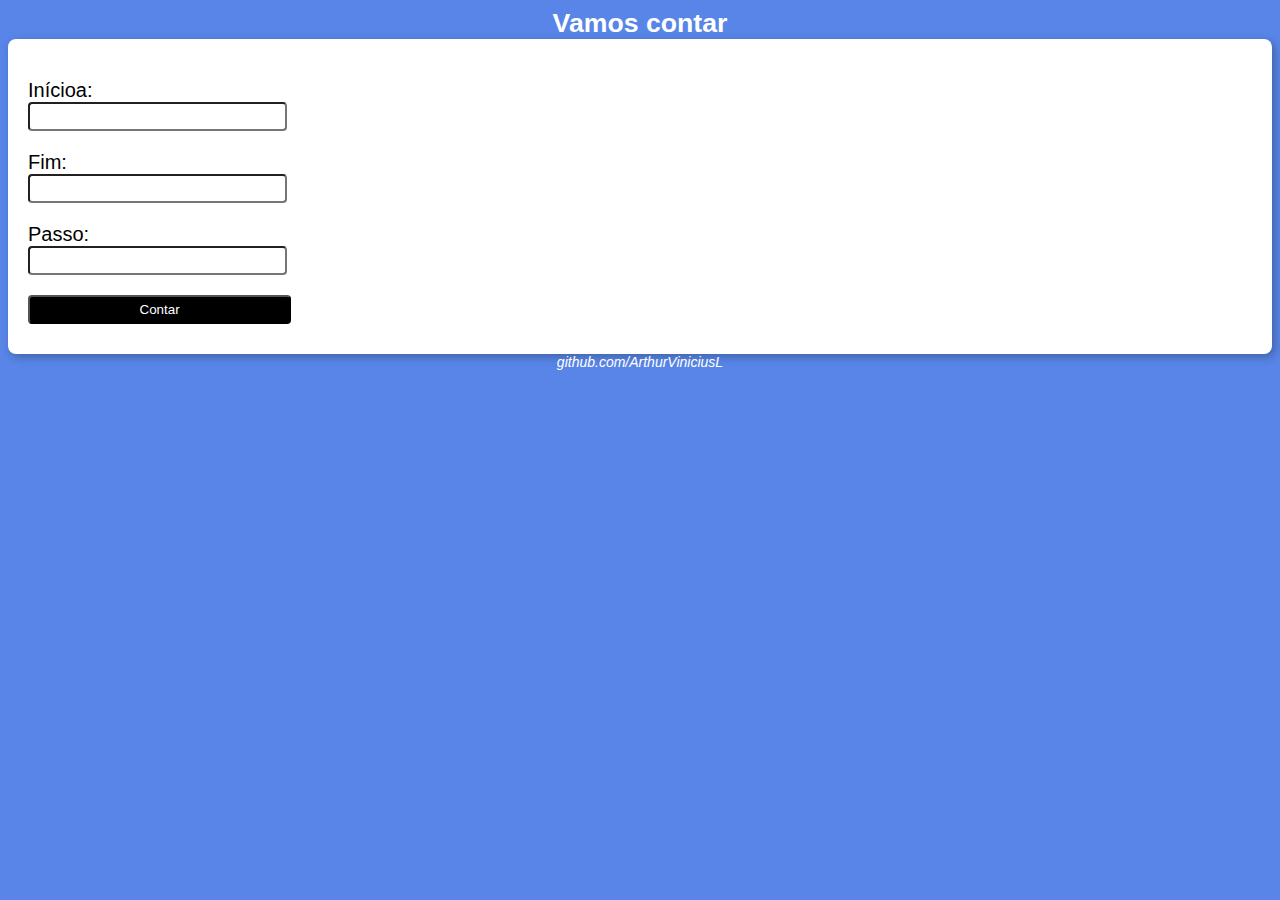
<file: contando_passos/index.html>
<!DOCTYPE html>
<html lang="pt-br">

<head>
    <meta charset="UTF-8">
    <meta http-equiv="X-UA-Compatible" content="IE=edge">
    <meta name="viewport" content="width=device-width, initial-scale=1.0">
    
    <title>Home</title>

    <link rel="stylesheet" href="style.css">
    <script src="script.js"></script>

</head>

<body>
    <header>Vamos contar</header>

    <section>
        <div>
            <p>Inícioa: <input id="ini" type="text"></p>
            <p>Fim: <input id="fim" type="text"></p>
            <p>Passo: <input id="pulos" type="text"></p> 
            
            <input class="btn" type="button" value="Contar" onclick="contar()">
        </div>

        <div id="result">

        </div>
    </section>

    <footer>
        github.com/ArthurViniciusL
        <!--
        <a href="https://github.com/ArthurViniciusL">ArthurViniciusL</a> -->
    </footer>
</body>

</html>
</file>
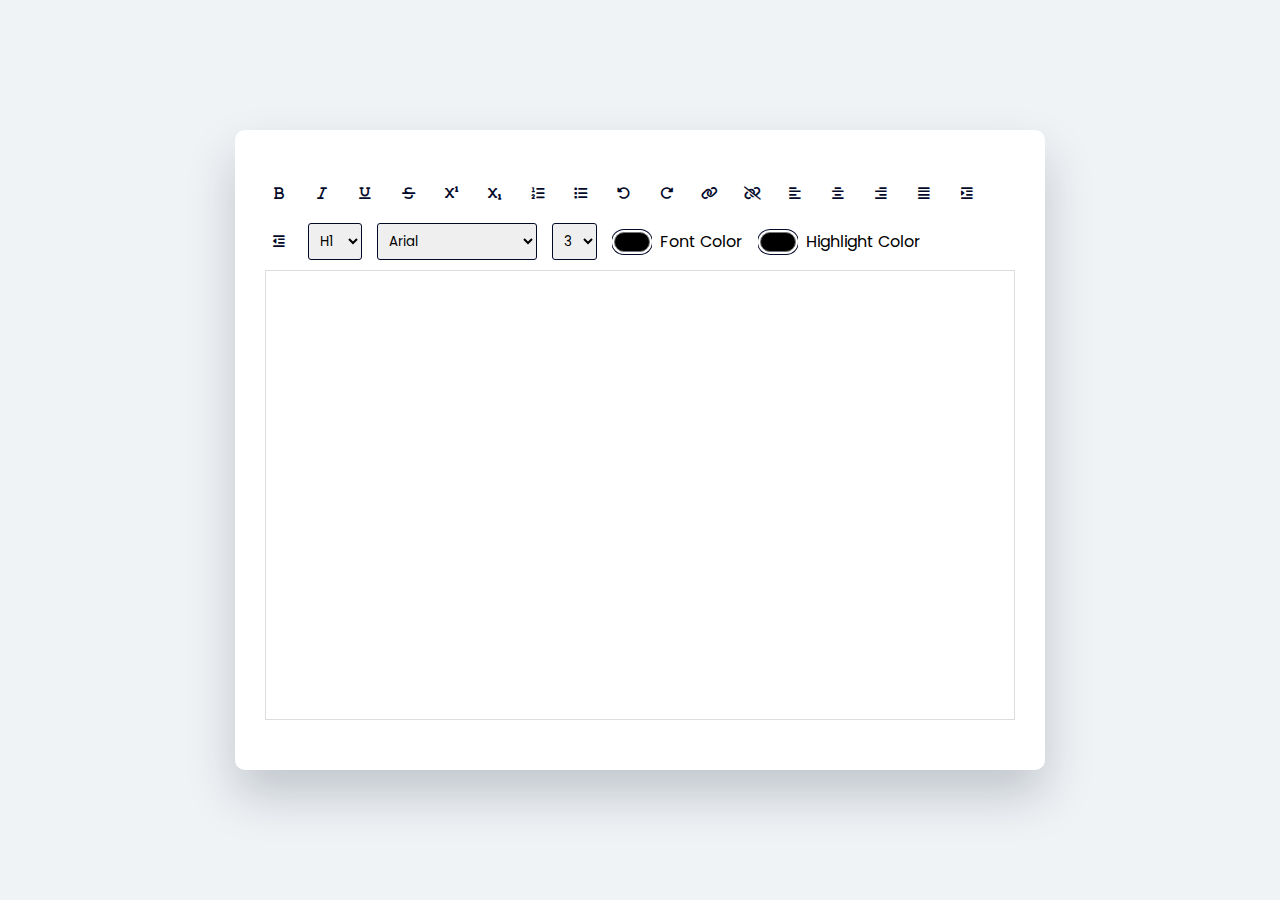
<file: minimalist_text_editor/index.html>
<!DOCTYPE html>
<html lang="pt-br">
  <head>
    <meta name="viewport" content="width=device-width, initial-scale=1.0" />
    <title>Rich Text Editor</title>
    <!-- FontAwesome Icons -->
    <link
      rel="stylesheet"
      href="https://cdnjs.cloudflare.com/ajax/libs/font-awesome/6.1.1/css/all.min.css"
    />
    <!-- Google Fonts -->
    <link
      href="https://fonts.googleapis.com/css2?family=Poppins&display=swap"
      rel="stylesheet"
    />
    <!-- Stylesheet -->
    <link rel="stylesheet" href="style.css" />
  </head>
  <body>
    <div class="container">
      <div class="options">
        <!-- Text Format -->
        <button id="bold" class="option-button format">
          <i class="fa-solid fa-bold"></i>
        </button>
        <button id="italic" class="option-button format">
          <i class="fa-solid fa-italic"></i>
        </button>
        <button id="underline" class="option-button format">
          <i class="fa-solid fa-underline"></i>
        </button>
        <button id="strikethrough" class="option-button format">
          <i class="fa-solid fa-strikethrough"></i>
        </button>
        <button id="superscript" class="option-button script">
          <i class="fa-solid fa-superscript"></i>
        </button>
        <button id="subscript" class="option-button script">
          <i class="fa-solid fa-subscript"></i>
        </button>

        <!-- List -->
        <button id="insertOrderedList" class="option-button">
          <div class="fa-solid fa-list-ol"></div>
        </button>
        <button id="insertUnorderedList" class="option-button">
          <i class="fa-solid fa-list"></i>
        </button>

        <!-- Undo/Redo -->
        <button id="undo" class="option-button">
          <i class="fa-solid fa-rotate-left"></i>
        </button>
        <button id="redo" class="option-button">
          <i class="fa-solid fa-rotate-right"></i>
        </button>

        <!-- Link -->
        <button id="createLink" class="adv-option-button">
          <i class="fa fa-link"></i>
        </button>
        <button id="unlink" class="option-button">
          <i class="fa fa-unlink"></i>
        </button>

        <!-- Alignment -->
        <button id="justifyLeft" class="option-button align">
          <i class="fa-solid fa-align-left"></i>
        </button>
        <button id="justifyCenter" class="option-button align">
          <i class="fa-solid fa-align-center"></i>
        </button>
        <button id="justifyRight" class="option-button align">
          <i class="fa-solid fa-align-right"></i>
        </button>
        <button id="justifyFull" class="option-button align">
          <i class="fa-solid fa-align-justify"></i>
        </button>
        <button id="indent" class="option-button spacing">
          <i class="fa-solid fa-indent"></i>
        </button>
        <button id="outdent" class="option-button spacing">
          <i class="fa-solid fa-outdent"></i>
        </button>

        <!-- Headings -->
        <select id="formatBlock" class="adv-option-button">
          <option value="H1">H1</option>
          <option value="H2">H2</option>
          <option value="H3">H3</option>
          <option value="H4">H4</option>
          <option value="H5">H5</option>
          <option value="H6">H6</option>
        </select>

        <!-- Font -->
        <select id="fontName" class="adv-option-button"></select>
        <select id="fontSize" class="adv-option-button"></select>

        <!-- Color -->
        <div class="input-wrapper">
          <input type="color" id="foreColor" class="adv-option-button" />
          <label for="foreColor">Font Color</label>
        </div>
        <div class="input-wrapper">
          <input type="color" id="backColor" class="adv-option-button" />
          <label for="backColor">Highlight Color</label>
        </div>
      </div>
      <div id="text-input" contenteditable="true"></div>
    </div>
    <!--Script-->
    <script src="Main.js"></script>
  </body>
</html>
</file>
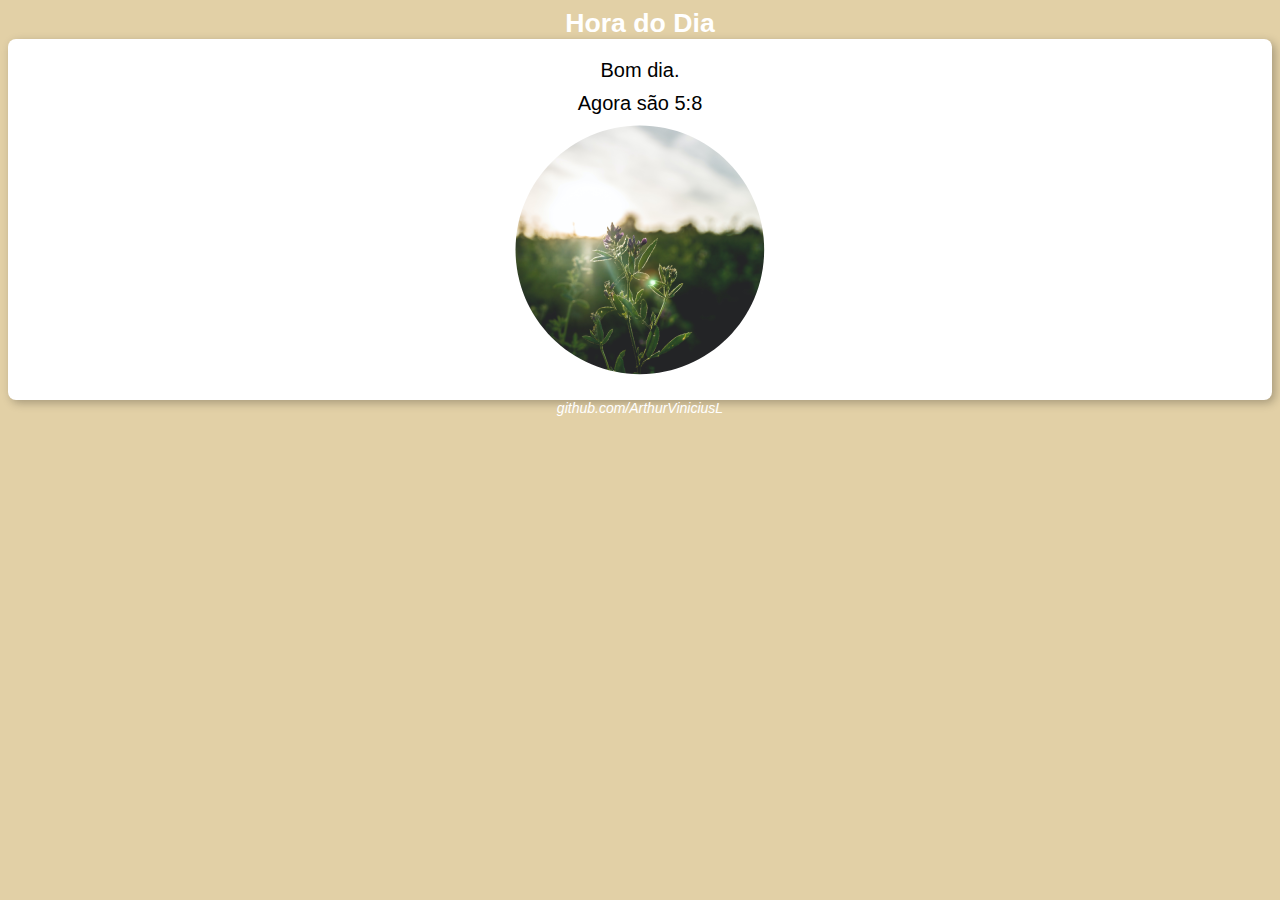
<file: relogio_local/index.html>
<!DOCTYPE html>
<html lang="pt-br">
<head>
    <meta charset="UTF-8">
    <meta http-equiv="X-UA-Compatible" content="IE=edge">
    <meta name="viewport" content="width=device-width, initial-scale=1.0">
    <title>Home</title>

    <link rel="stylesheet" href="style.css">
    <script src="script.js"></script>

</head>
<body onload="carregar()">
    <header>Hora do Dia</header>

    <section>
        <div id="saud"></div>
        <div id="msg"></div>

        <div id="fotos">
            <img id="imagem" src="img/morning-pexels-artur-roman-1167355.png" alt="foto do dia">
        </div>
    </section>

    <footer>
        github.com/ArthurViniciusL
        <!--
        <a href="https://github.com/ArthurViniciusL">ArthurViniciusL</a> -->
    </footer>
</body>
</html>
</file>
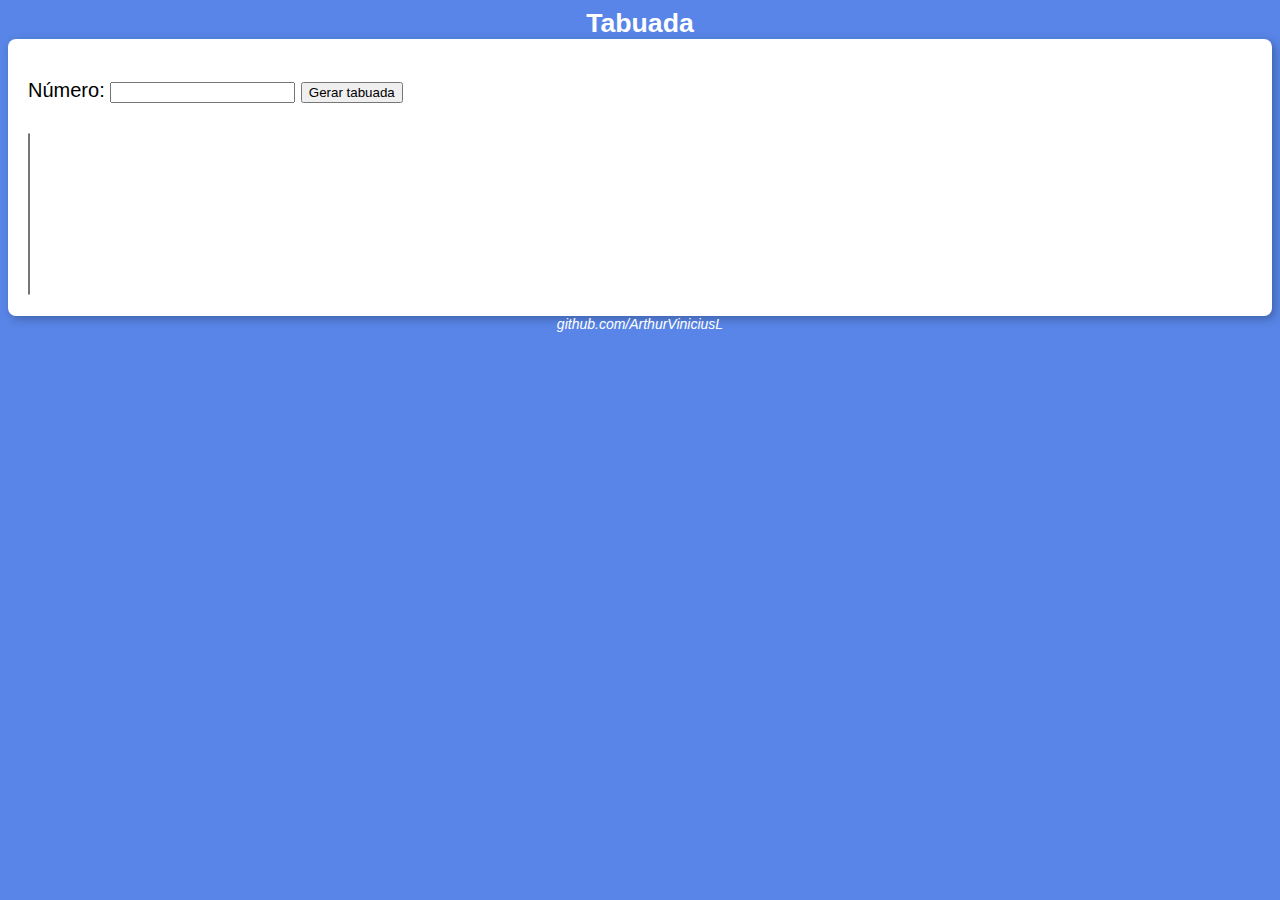
<file: tabuada_js/index.html>
<!DOCTYPE html>
<html lang="pt-br">

<head>
    <meta charset="UTF-8">
    <meta http-equiv="X-UA-Compatible" content="IE=edge">
    <meta name="viewport" content="width=device-width, initial-scale=1.0">
    
    <title>Home</title>

    <link rel="stylesheet" href="style.css">
    <script src="script.js"></script>

</head>

<body>
    <header>Tabuada</header>

    <section>
        <div>
            <p>
                Número: <input id="txtn" type="number"> <input type="button" value="Gerar tabuada" onclick="tabuada()">
            </p>
        </div>

        <div>
            <select name="tabuada" id="set_lab" size="10"></select>
        </div>
    </section>

    <footer>
        github.com/ArthurViniciusL
        <!--
        <a href="https://github.com/ArthurViniciusL">ArthurViniciusL</a> -->
    </footer>
</body>

</html>
</file>
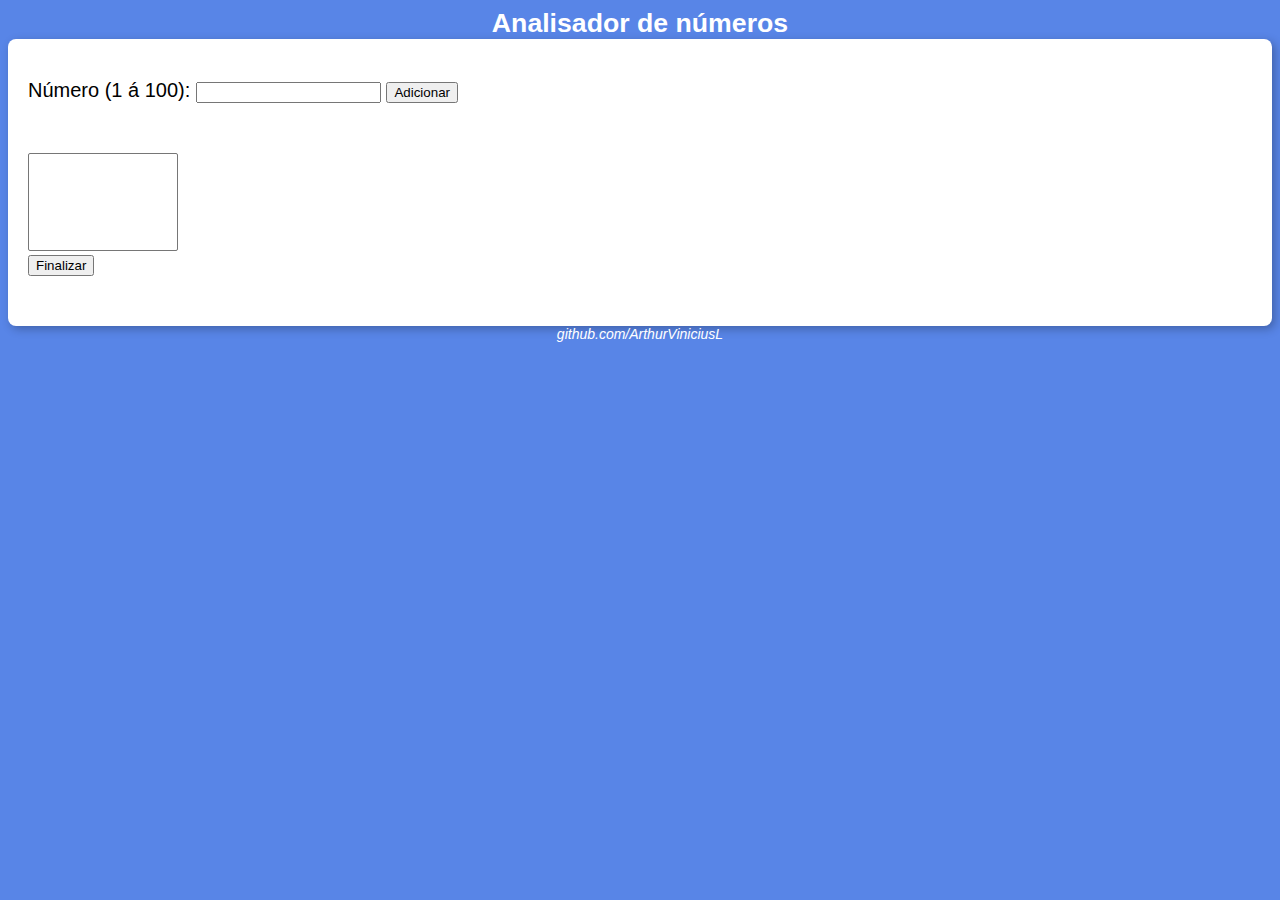
<file: valores_no_array/index.html>
<!DOCTYPE html>
<html lang="pt-br">

<head>
    <meta charset="UTF-8">
    <meta http-equiv="X-UA-Compatible" content="IE=edge">
    <meta name="viewport" content="width=device-width, initial-scale=1.0">

    <title>Home</title>

    <link rel="stylesheet" href="style.css">

</head>

<body>
    <header>Analisador de números</header>

    <section>
        <div>
            <p>
                Número (1 á 100):
                <input type="number" name="fnum" class="iptValor">
                <input type="button" value="Adicionar" onclick="adicionar()">
            </p>
        </div>

        <div>
            <p>
                <select name="flista" class="iptLista" size="6"></select>
                <br><input type="button" value="Finalizar" onclick="finalizar()">
            </p>
        </div>

        <div id="exibibe"> </div>
    </section>

    <footer>
        github.com/ArthurViniciusL
        <!--
            <a href="https://github.com/ArthurViniciusL">ArthurViniciusL</a> -->
    </footer>

    <script src="script.js"></script>

</body>

</html>
</file>
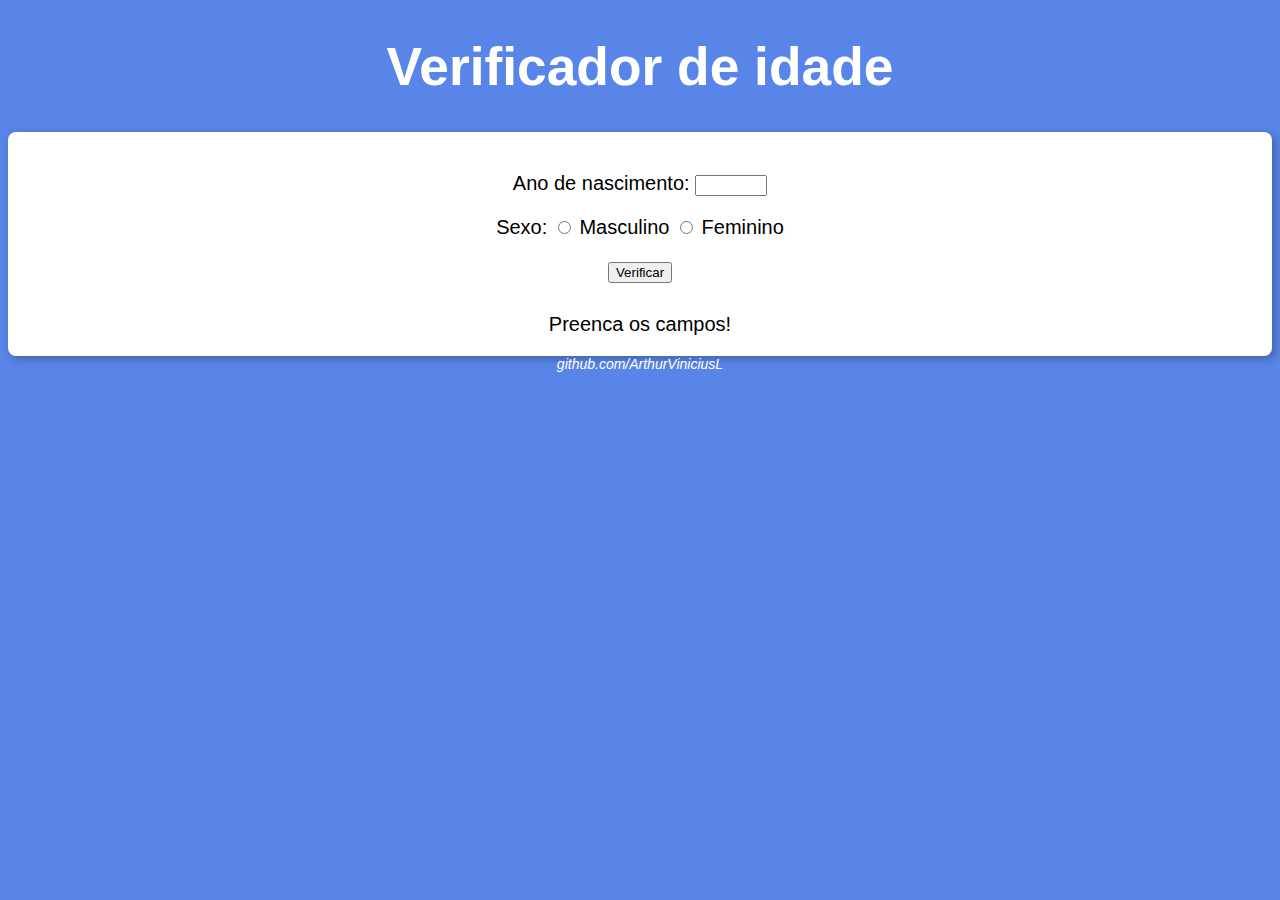
<file: verificando_idade/index.html>
<!DOCTYPE html>
<html lang="en">
<head>
    <meta charset="UTF-8">
    <meta http-equiv="X-UA-Compatible" content="IE=edge">
    <meta name="viewport" content="width=device-width, initial-scale=1.0">
    <title>Verificador</title>

    <link rel="stylesheet" href="style.css">
    <script src="script.js"></script>
</head>
<body>

    <header>
        <h1>Verificador de idade</h1>
    </header>
    
    <section>
        <div>
            <p>Ano de nascimento:
                <input type="number" name="txtano" id="txtano" min="0" max="4000">
            </p>

            <p>Sexo:
                <input type="radio" name="radsex" id="masc"> <!--...id="masc" checked para deixar marcado-->
                <label for="masc">Masculino</label>
                
                <input type="radio" name="radsex" id="femi">
                <label for="femi">Feminino</label>
               
                <!--É importande que o name seja igual, para que o HTML entenda que apenas um deve ser marcado.-->
            </p>

            <p>
                <input type="button" value="Verificar" onclick="verificar()">
            </p>
        </div>
        
        <div id="res">
            Preenca os campos!
        </div>
    </section>

    <footer>
        github.com/ArthurViniciusL
        <!--
        <a href="https://github.com/ArthurViniciusL">ArthurViniciusL</a> -->
    </footer>

    <iframe width="560" height="315" src="https://www.youtube.com/embed/f5es-PpaUI8" title="YouTube video player" frameborder="0" allow="accelerometer; autoplay; clipboard-write; encrypted-media; gyroscope; picture-in-picture" allowfullscreen></iframe>
   
</body>
</html>
</file>
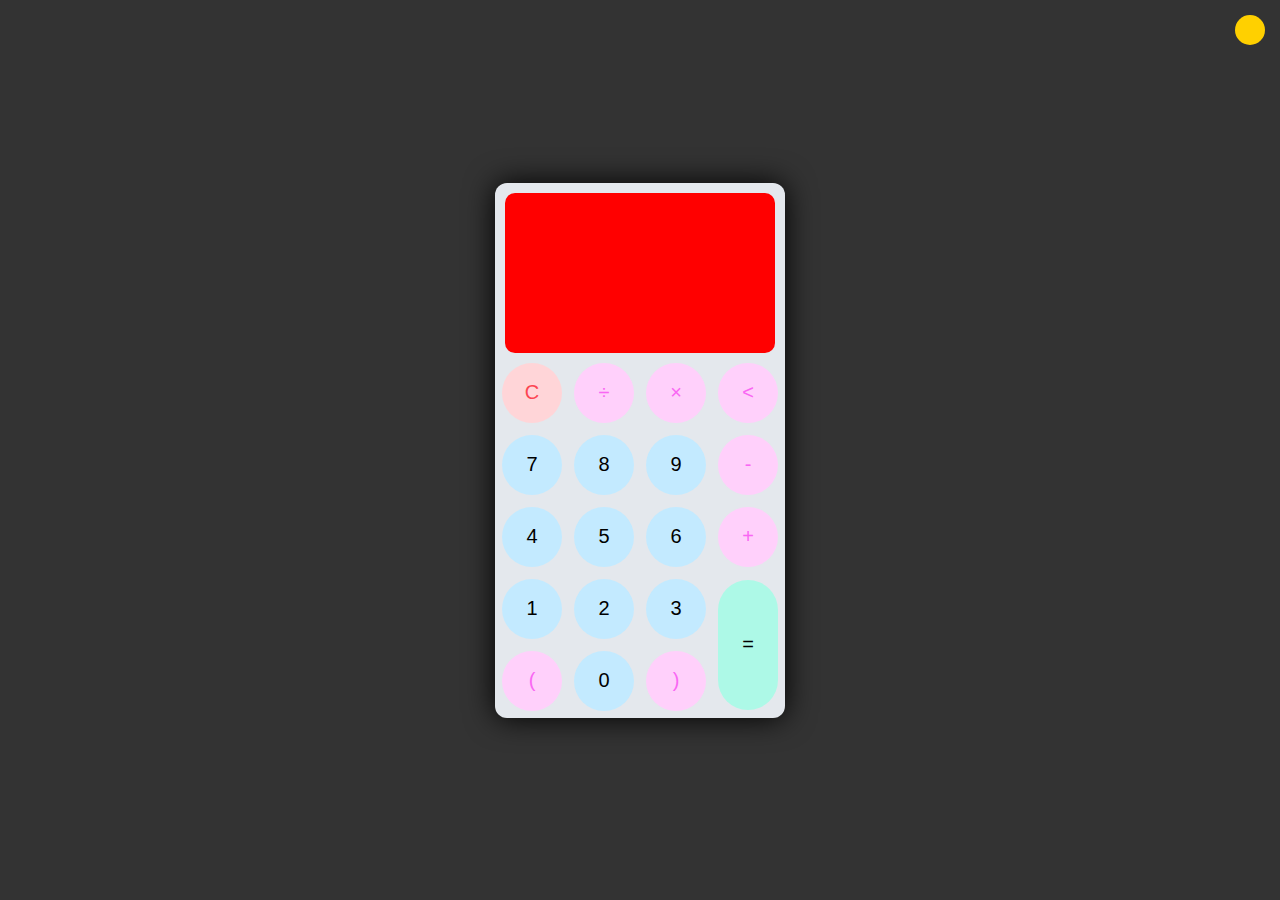
<file: minimalist_calculator/terceiros/teste1.html>
<!DOCTYPE html>
<html lang="pt-br">

<head>
    <meta charset="UTF-8">
    <meta http-equiv="X-UA-Compatible" content="IE=edge">
    <meta name="viewport" content="width=device-width, initial-scale=1.0">
    
    <link rel="stylesheet" href="style.css">
    <link rel="stylesheet" href="style-light-mode.css">
    <link rel="stylesheet" href="style-dark-mode.css">

    <title>Minimalist calculator</title>
</head>

<body>
    <div class="container">
        <div class="theme-toggler active">
            <i class="toggler-icon"></i>
           <!--<img src="dash-circle-fill.svg" alt="" srcset="">-->
        </div>
        <div class="calculator">
            <div class="display-screen">
                <div id="display"></div>
            </div>

            <div class="buttons">
                <table>
                    <tr>
                        <td><button class="btn-operator" id="clear">C</button></td>
                        <td><button class="btn-operator" id="/">&divide;</button></td>
                        <td><button class="btn-operator" id="*">&times;</button></td>
                        <td><button class="btn-operator" id="backspace">&lt</button></td>
                    </tr>
                    <tr>
                        <td><button class="btn-number" id="7">7</button></td>
                        <td><button class="btn-number" id="8">8</button></td>
                        <td><button class="btn-number" id="9">9</button></td>
                        <td><button class="btn-operator" id="-">-</button></td>
                    </tr>
                    <tr>
                        <td><button class="btn-number" id="4">4</button></td>
                        <td><button class="btn-number" id="5">5</button></td>
                        <td><button class="btn-number" id="6">6</button></td>
                        <td><button class="btn-operator" id="+">+</button></td>
                    </tr>
                    <tr>
                        <td><button class="btn-number" id="1">1</button></td>
                        <td><button class="btn-number" id="2">2</button></td>
                        <td><button class="btn-number" id="3">3</button></td>
                        <td rowspan="2"><button class="btn-equal" id="equal">=</button></td>
                    </tr>
                    <tr>
                        <td><button class="btn-operator" id="(">(</button></td>
                        <td><button class="btn-number" id="0">0</button></td>
                        <td><button class="btn-operator" id=")">)</button></td>
                    </tr>
                </table>
            </div>
        </div>
    </div>
    <script src="teste1.js"></script>
</body>

</html>
</file>
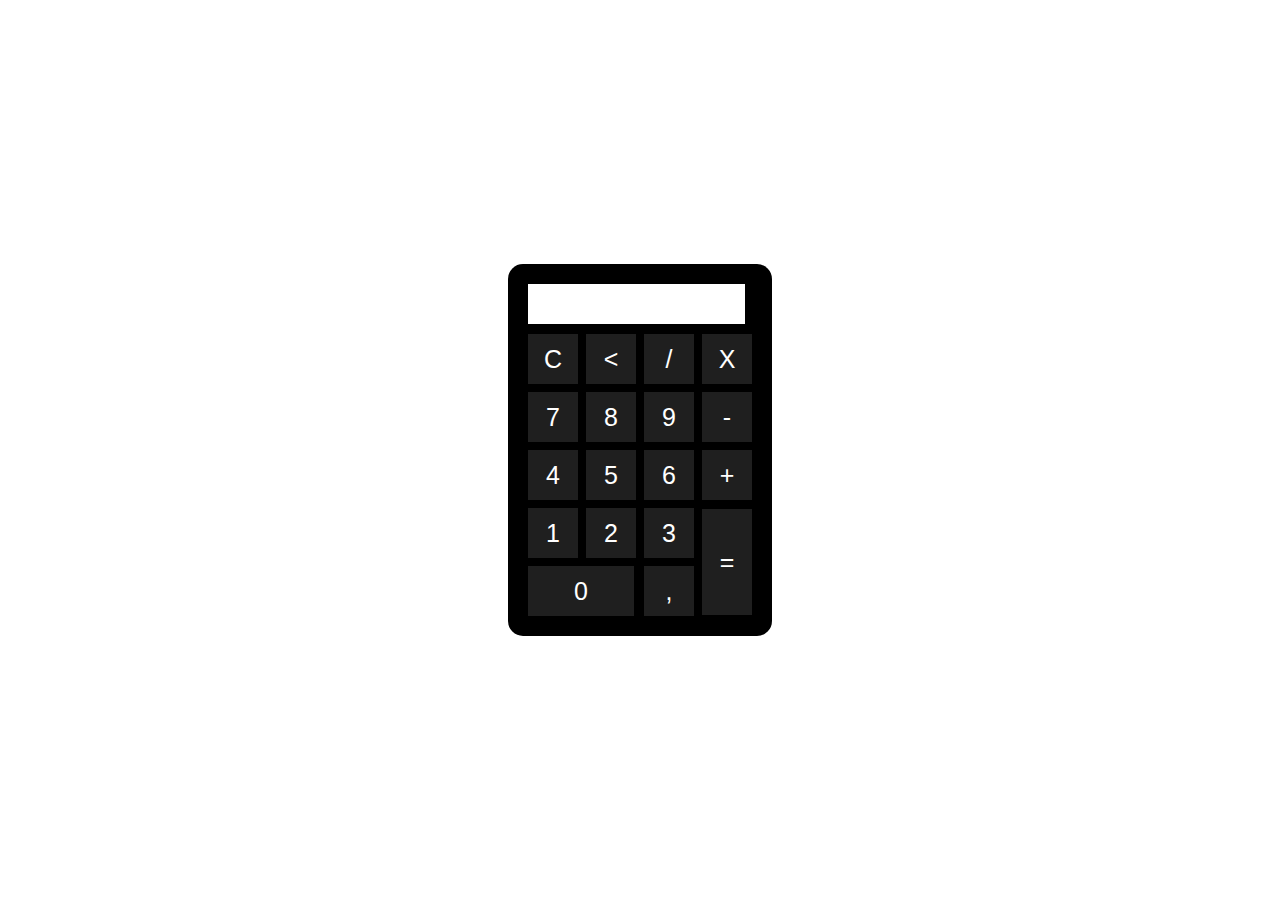
<file: minimalist_calculator/terceiros/teste2.html>
<title>Calculadora</title>
<style>
    * {
        margin: 0;
        padding: 0;
    }

    .fundo {
       /**/
    }

    .calculadora {
        position: absolute;
        background-color: rgb(0, 0, 0);
        top: 50%;
        left: 50%;
        transform: translate(-50%, -50%);
        border-radius: 15px;
        padding: 15px;
    }

    .botao {
        width: 50px;
        height: 50px;
        font-size: 25px;
        cursor: pointer;
        margin: 3px;
        background-color: rgb(31, 31, 31);
        border: none;
        color: #fff;
    }

    .botao:hover {
        background-color: black;
    }

    #resultado {
        background-color: white;
        width: 207px;
        height: 30px;
        margin: 5px;
        font-size: 25px;
        color: black;
        text-align: right;
        padding: 5px;
    }
</style>
</head>

<body>
    <div class="fundo">
        <div class="calculadora">
            <p id="resultado"></p>
            <table>
                <tr>
                    <td><button class="botao" onclick="clean()">C</button></td>
                    <td><button class="botao" onclick="back()"> < </button></td>
                    <td><button class="botao" onclick="insert('/')">/</button></td>
                    <td><button class="botao" onclick="insert('*')">X</button></td>
                </tr>
                <tr>
                    <td><button class="botao" onclick="insert('7')">7</button></td>
                    <td><button class="botao" onclick="insert('8')">8</button></td>
                    <td><button class="botao" onclick="insert('9')">9</button></td>
                    <td><button class="botao" onclick="insert('-')">-</button></td>
                </tr>
                <tr>
                    <td><button class="botao" onclick="insert('4')">4</button></td>
                    <td><button class="botao" onclick="insert('5')">5</button></td>
                    <td><button class="botao" onclick="insert('6')">6</button></td>
                    <td><button class="botao" onclick="insert('+')">+</button></td>
                </tr>
                <tr>
                    <td><button class="botao" onclick="insert('1')">1</button></td>
                    <td><button class="botao" onclick="insert('2')">2</button></td>
                    <td><button class="botao" onclick="insert('3')">3</button></td>
                    <td rowspan="2"><button class="botao" style="height: 106px;" onclick="calcular()">=</button></td>
                </tr>
                <tr>
                    <td colspan="2"><button class="botao" style="width: 106px;" onclick="insert('0')">0</button></td>
                    <td><button class="botao" onclick="insert('.')">,</button></td>
                </tr>
            </table>
        </div>
    </div>
    <script>
        function insert(num) {
            var numero = document.getElementById('resultado').innerHTML;
            document.getElementById('resultado').innerHTML = numero + num;
        }
        function clean() {
            document.getElementById('resultado').innerHTML = "";
        }
        function back() {
            var resultado = document.getElementById('resultado').innerHTML;
            document.getElementById('resultado').innerHTML = resultado.substring(0, resultado.length - 1);
        }
        function calcular() {
            var resultado = document.getElementById('resultado').innerHTML;
            if (resultado) {
                document.getElementById('resultado').innerHTML = eval(resultado);
            }
            else {
                document.getElementById('resultado').innerHTML = "Nada..."
            }
        }
    </script>
</body>

</html>
</file>
<file: contando_passos/style.css>
body {
    background-color: #5885e7;
    font: normal 20pt arial;
}

div {
    padding: 5px;
}

header {
    color: white;
    text-align: center;
    font-weight: bold;
}

input {
    width: 20%;
    padding: 5px;
    border-radius: 4px;
    display: flex;
    flex-direction: column;
    align-items: center;
}

.btn {
    width: 21.5%;
    justify-content: center;
    color: white;
    background-color: black;
}

section {
    font-size: 15pt;
    background-color: white;
    border-radius: 8px;
    padding: 15px;
    width: auto;
    box-shadow: 3px 3px 10px #00000044; /*horizontal vertical espalhamento cor*/
}


footer {
    color: white;
    font-size: 14px;
    text-align: center;
    font-style: italic;
}
</file>
<file: minimalist_text_editor/style.css>
* {
    padding: 0;
    margin: 0;
    box-sizing: border-box;
  }
  body {
    background-color: #F0F3F6;
  }
  .container {
    background-color: #ffffff;
    width: 90vmin;
    padding: 50px 30px;
    position: absolute;
    transform: translate(-50%, -50%);
    left: 50%;
    top: 50%;
    border-radius: 10px;
    box-shadow: 0 25px 50px rgba(7, 20, 35, 0.2);
  }
  .options {
    display: flex;
    flex-wrap: wrap;
    align-items: center;
    gap: 15px;
  }
  button {
    height: 28px;
    width: 28px;
    display: grid;
    place-items: center;
    border-radius: 3px;
    border: none;
    background-color: #ffffff;
    outline: none;
    color: #020929;
  }
  select {
    padding: 7px;
    border: 1px solid #020929;
    border-radius: 3px;
  }
  .options label,
  .options select {
    font-family: "Poppins", sans-serif;
  }
  .input-wrapper {
    display: flex;
    align-items: center;
    gap: 8px;
  }
  input[type="color"] {
    -webkit-appearance: none;
    -moz-appearance: none;
    appearance: none;
    background-color: transparent;
    width: 40px;
    height: 28px;
    border: none;
    cursor: pointer;
  }
  input[type="color"]::-webkit-color-swatch {
    border-radius: 15px;
    box-shadow: 0 0 0 2px #ffffff, 0 0 0 3px #020929;
  }
  input[type="color"]::-moz-color-swatch {
    border-radius: 15px;
    box-shadow: 0 0 0 2px #ffffff, 0 0 0 3px #020929;
  }
  #text-input {
    margin-top: 10px;
    border: 1px solid #dddddd;
    padding: 20px;
    height: 50vh;
  }
  .active {
    background-color: #e0e9ff;
  }
</file>
<file: relogio_local/style.css>
body {
    background-color: #5885e7;
    font: normal 20pt arial;
}

header {
    color: white;
    text-align: center;
    font-weight: bold;
}

section {
    font-size: 15pt;
    background-color: white;
    border-radius: 8px;
    padding: 15px;
    width: auto;
    box-shadow: 3px 3px 10px #00000044; /*horizontal vertical espalhamento cor*/
}

div {
    text-align: center;
    padding: 5px;
}

footer {
    color: white;
    font-size: 14px;
    text-align: center;
    font-style: italic;
}
</file>
<file: tabuada_js/style.css>
body {
    background-color: #5885e7;
    font: normal 20pt arial;
}

header {
    color: white;
    text-align: center;
    font-weight: bold;
}

section {
    font-size: 15pt;
    background-color: white;
    border-radius: 8px;
    padding: 15px;
    width: auto;
    box-shadow: 3px 3px 10px #00000044;
    /*horizontal vertical espalhamento cor*/
}

div {
    padding: 5px;
}

footer {
    color: white;
    font-size: 14px;
    text-align: center;
    font-style: italic;
}
</file>
<file: valores_no_array/style.css>
body {
    background-color: #5885e7;
    font: normal 20pt arial;
}

header {
    color: white;
    text-align: center;
    font-weight: bold;
}

section {
    font-size: 15pt;
    background-color: white;
    border-radius: 8px;
    padding: 15px;
    width: auto;
    box-shadow: 3px 3px 10px #00000044;
    /*horizontal vertical espalhamento cor*/
}

div {
    padding: 5px;
}

select.iptLista {
    width: 150px;
}

footer {
    color: white;
    font-size: 14px;
    text-align: center;
    font-style: italic;
}
</file>
<file: verificando_idade/style.css>
body {
    background-color: #5885e7;
    font: normal 20pt arial;
}

header {
    color: white;
    text-align: center;
    font-weight: bold;
}

section {
    font-size: 15pt;
    background-color: white;
    border-radius: 8px;
    padding: 15px;
    width: auto;
    box-shadow: 3px 3px 10px #00000044; /*horizontal vertical espalhamento cor*/
}

div {
    text-align: center;
    padding: 5px;
}

footer {
    color: white;
    font-size: 14px;
    text-align: center;
    font-style: italic;
}
</file>
<file: minimalist_calculator/terceiros/style.css>
* {
    padding: 0;
    margin: 0;
    box-sizing: border-box;
    outline: 0;
    transition: all 0.5s ease;
}

body {
    font-family: sans-serif;
}

a {
    text-decoration: none;
    color: #fff;
}

body {
    background-color: #333;
    /*background-image: linear-gradient(to bottom right, rgba(79, 51, 176, 1.0), rgba(210, 53, 165));*/
}

.container {
    height: 100vh;
    width: 100vw;
    display: grid;
    place-items: center;
}

.calculator {
    position: relative;
    height: auto;
    width: auto;

    border-radius: 12px;
    box-shadow: 0 0 30px #000;
}

.theme-toggler {
    position: absolute;
    top: 30px;
    right: 30px;
    color: #333;
    cursor: pointer;
    z-index: 1;
}

.theme-toggler.active {
    color: #ffff;
}

.theme-toggler.active::before {
    background-color: #ffd000;
}

.theme-toggler::before {
    content: '';
    height: 30px;
    width: 30px;
    position: absolute;
    top: 50%;
    transform: translate(-50%, -50%);
    border-radius: 50%;
    background-color: #333;
    z-index: -1;
}

#display {
    font-size: 30px;
    
    margin: 3px 10px;
    margin-top: 10px;


    height: 160px;
    width: auto;

    max-width: 270px;
    
    display: flex;
    align-items: flex-end;
    justify-content: flex-end;
    
    overflow-x: hidden;
    border-radius: 10px ;
}

button {
    height: 60px;
    width: 60px;
    border: 0;
    border-radius: 30px;
    margin: 5px;
    font-size: 20px;
    cursor: pointer;
    transition: all 200ms ease;
}

button:hover {
    transform: scale(1.1);
}

button#equal {
    height: 130px;
}
</file>
<file: minimalist_calculator/terceiros/style-light-mode.css>
.calculator {
    background-color: #E4E8ED;
}

.calculator #display {
    color: #000000;
    background-color: #ff0000;
    
}

.calculator button#clear {
    color: #fc4552;
    background-color: #ffd5d8;
}

.calculator button.btn-number {
    color: #000000;
    background-color: #c3eaff;
}

.calculator button.btn-operator {
    color: #f967f3;
    background-color: #ffd0fb;
}

.calculator button.btn-equal {
    color: #000;
    background-color: #adf9e7;
}
</file>
<file: minimalist_calculator/terceiros/style-dark-mode.css>
.calculator.dark {
    background-color: #071115;
}

.calculator.dark #display {
    color: #f8fafb;
    background-color: #9eff01;
}

.calculator.dark button#clear {
    background-color: #2d191e;
    color: #bd3740;
}

.calculator.dark button.btn-number {
    background-color: #1b2f38;
    color: #f8fafb;
}

.calculator.dark button.btn-operator {
    background-color: #2e1f39;
    color: #aa00a4;
}

.calculator.dark button.btn-equal {
    background-color: #223323;
    color: #ffffff;
}
</file>
